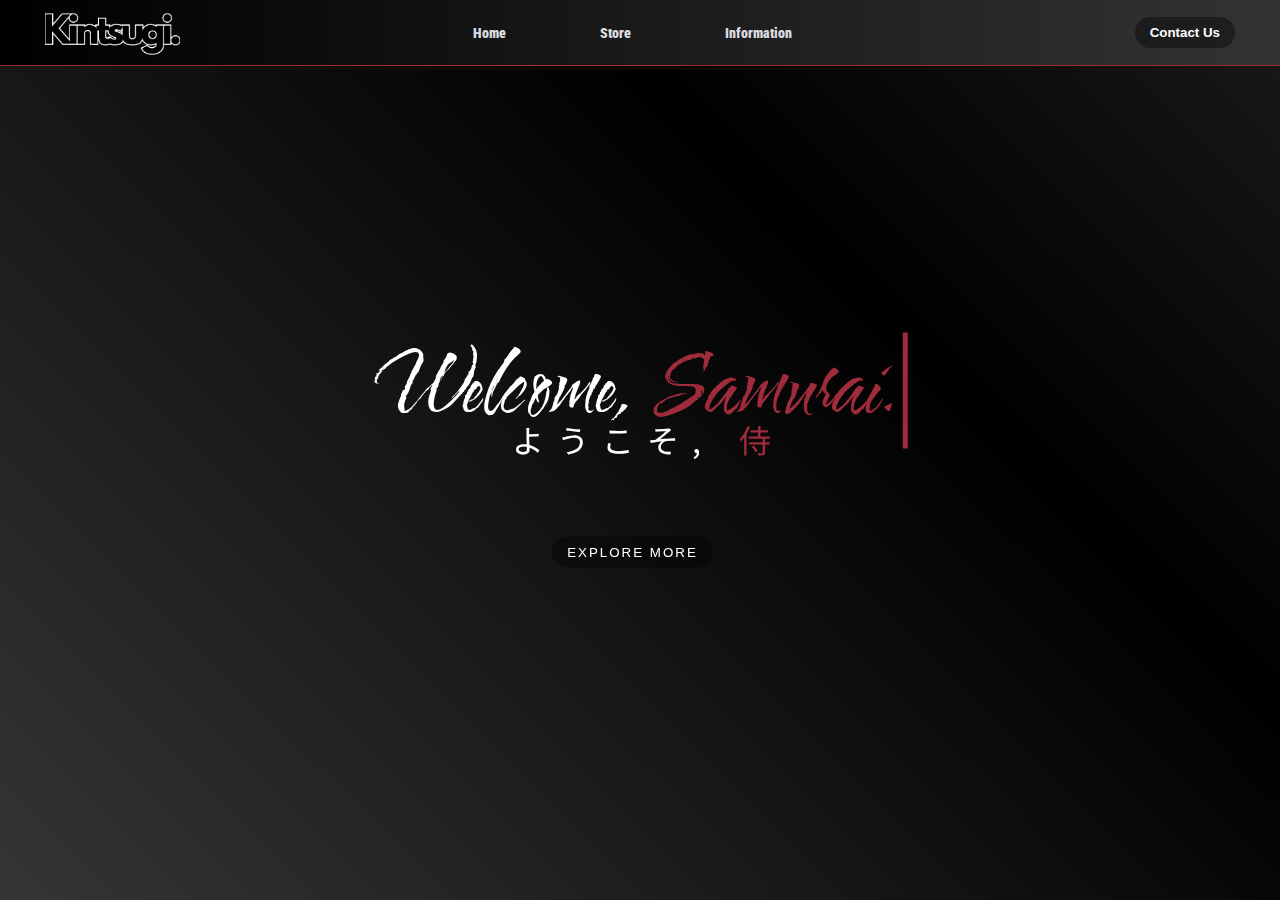
<file: index.html>
<!DOCTYPE html>
<html>
<head>
    <link rel="stylesheet" href="IndexStyle.css">
    <title>Homepage</title>
</head>
<body>
    <!-- Gradient background -->
    <div class="back-gradient"></div>

    <!-- Navbar -->
    <header>
        <img class="logo" src="images/logo nav.png" alt="logo">
        <nav>
            <ul class="nav_links">
                <li><a href="#">Home</a></li>
                <li><a href="#">Store</a></li>
                <li><a href="#">Information</a></li>
            </ul>
        </nav>
        <a class="cta" href="#"><button>Contact Us</button></a>
    </header>

    <!-- Typewriter textt -->
    <div class="Typerwriter">
        <p class="text4type"><span class="white-text">Welcome,</span> <span class="red-text">Samurai.</span></p> <br>
        <p class="text4jp"><span class="white-text">ようこそ,</span> <span class="red-text">侍</span></p>

        <!--explore button-->
<div class="explore-container">
    <a href="#"></a><button class="explore-more">Explore More</button> </div>
 </div>

    
</body>
</html>
</file>
<file: IndexStyle.css>
@import url('https://fonts.googleapis.com/css2?family=Roboto+Condensed:ital,wght@0,100;1,100,900&display=swap');
@import url('https://fonts.googleapis.com/css2?family=Great+Vibes&family=Noto+Sans+JP:wght@100..900&family=Water+Brush&display=swap');

* {
    box-sizing: border-box;
    margin: 0;
    padding: 0;
}

/* Gradient background */
.back-gradient {
    position: fixed;
    top: 0;
    left: 0;
    height: 100%;
    width: 100%;
    background-image: linear-gradient(45deg, #000000, #3b3b3b, #000000, #3b3b3b, #000000);
    background-size: 300% 300%;
    animation: color 12s ease-in-out infinite;
}

@keyframes color {
    0% {
        background-position: 0 50%;
    }
    50% {
        background-position: 100% 50%;
    }
    100% {
        background-position: 0 50%;
    }
}

/* Navbar */
header {
    position: relative;
    z-index: 2;
    display: flex;
    justify-content: space-between;
    align-items: center;
    padding: 10px 30px;
    background-image: linear-gradient(to right, black, #333333); 
    border-bottom: 0.5px solid #A02C3B;
}

.logo {
    width: 150px;
    cursor: pointer;
    margin-right: 20px;
    padding-top: 0;
    padding-left: 15px;
}

.nav_links {
    list-style: none;
}

.nav_links li {
    display: inline-block;
    margin-left: 20px;
}

.nav_links li:first-child {
    margin-left: 0;
}

.nav_links li a {
    transition: all 0.3s ease 0s;
    color: #D9DCE1;
    text-decoration: none;
    font-size: 14px;
    font-family: "Roboto Condensed", sans-serif;
    margin-right: 70px;
    font-weight: 900;
}

.nav_links li a:hover {
    color: #A02C3B;
}

button {
    padding: 8px 15px;
    color: white;
    background-color: rgba(0,0,0,0.39);
    border: none;
    border-radius: 50px;
    cursor: pointer;
    transition: all 0.3s ease 0s;
    margin-right: 15px;
}

button:hover {
    background-color: rgba(130, 30, 40, 0.8);
}

.cta {
    text-transform: uppercase;
    letter-spacing: 1px;
}

.cta button {
    font-weight: bold;
}

/* Typewriter text */

.Typerwriter {
    position: absolute;
    top: 50%;
    left: 50%;
    transform: translate(-50%, -50%);
    display: inline-block;
}

.text4type {
    font-size: 5em;
    letter-spacing: 0.5px;
    font-family: "Water Brush", sans-serif;
    width: 100%;
    top: calc(45% + 0px); 
    border-right: 5px solid #A02C3B ;
    white-space: nowrap;
    overflow: hidden;
    animation: typing 2s steps(17), cursor .5s step-end infinite alternate;
}

.white-text {
    color: white;
}

.red-text {
    color: #A02C3B;
}

.white-text, .red-text {
    border-right: 5px solid transparent;
    animation: typing 2s steps(17), cursor .4s step-end infinite alternate;
}

@keyframes cursor {
    50% {
        border-color: transparent;
    }
}

@keyframes typing {
    from {
        width: 0;
    }
}

/* japanese version */

.text4jp {
    position: absolute;
    top: calc(45% + 0px); 
    left: 50%;
    transform: translate(-50%, -50%);
    font-size: 2em;
    letter-spacing: 13px;
    font-family: "Noto Sans JP", sans-serif;
    white-space: nowrap;
    overflow: hidden;
    padding-left: 20px;
}

.white-text {
    color: white;
}

.red-text {
    color: #A02C3B;
}

.white-text, .red-text {
    border-right: 5px solid transparent;
    animation: typing 2s steps(6), cursor .2s step-end infinite alternate;
}

@keyframes cursor-jp {
    50% {
        border-color: transparent;
    }
}

@keyframes typing-jp {
    0% {
        width: 0;
    }
    100% {
        width: 100%;
    }
}

/* explore button */

.explore-container {
    position: relative;
    text-align: center;
    padding-top: 70px; /* Add padding to create space between the text and the button */
}

.explore-more button {
    position: absolute;
    top: calc(50% + 30px);
    padding: 12px 20px;
    color: white;
    background-color: rgba(0,0,0,0.39);
    border: none;
    border-radius: 50px;
    cursor: pointer;
    transition: all 0.3s ease 0s;
    margin-right: 15px;
    font-family: "Water Brush", sans-serif ;
    font-size: 16px;
}

.explore-more button:hover {
    background-color: rgba(130, 30, 40, 0.8);
}

.explore-more{
    text-transform: uppercase;
    letter-spacing: 2px;
}

.explore-more button {
    font-weight: 400 bold;
}
</file>
